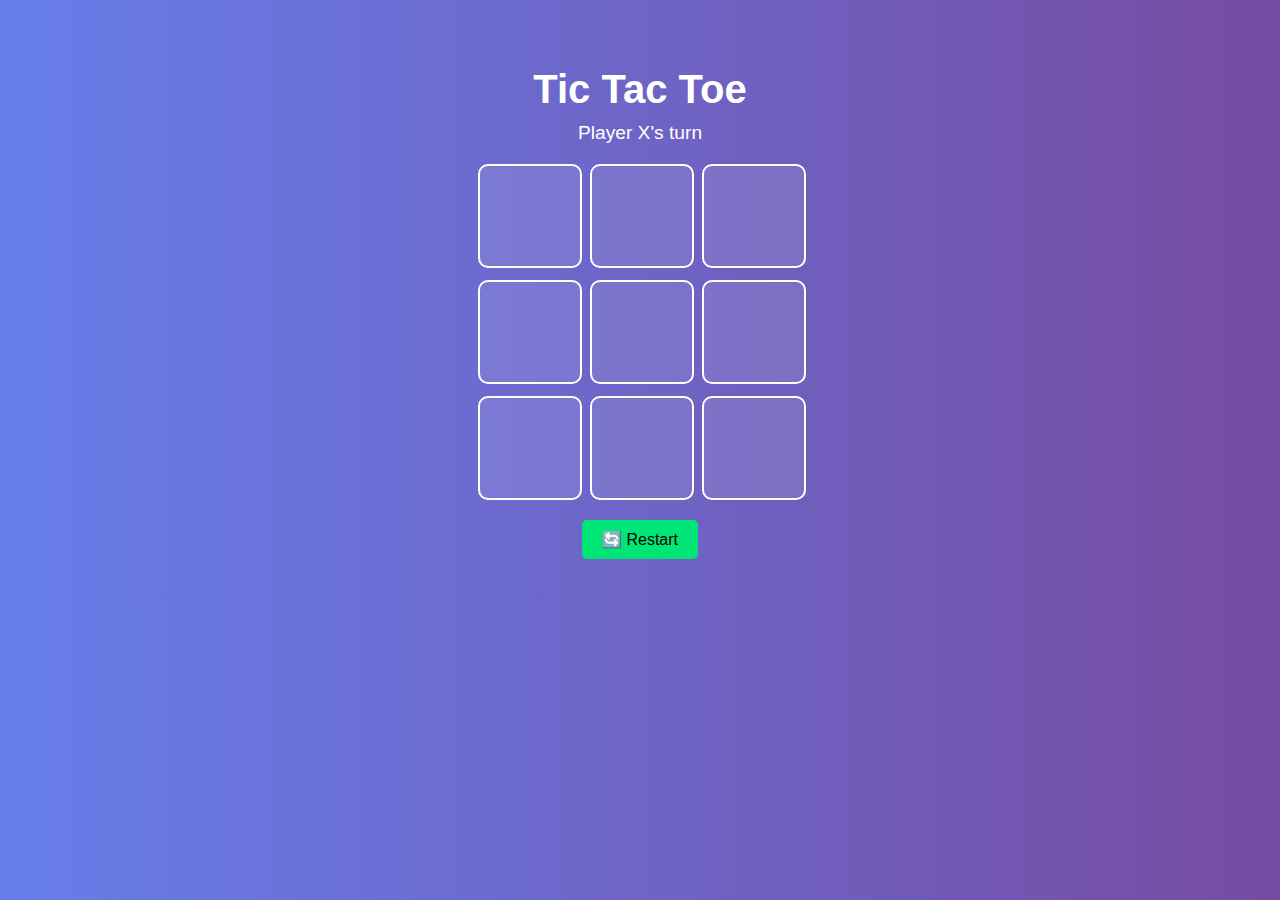
<file: practice/index.html>
<!DOCTYPE html>
<html lang="en">
<head>
  <meta charset="UTF-8" />
  <meta name="viewport" content="width=device-width, initial-scale=1.0"/>
  <title>Modern Tic Tac Toe</title>
  <link rel="stylesheet" href="style.css" />
</head>
<body>
  <h1>Tic Tac Toe</h1>
  <div id="status">Player X's turn</div>
  <div id="board" class="board"></div>
  <button id="restartBtn">🔄 Restart</button>

  <script type="module" src="script.js"></script>
</body>
</html>
</file>
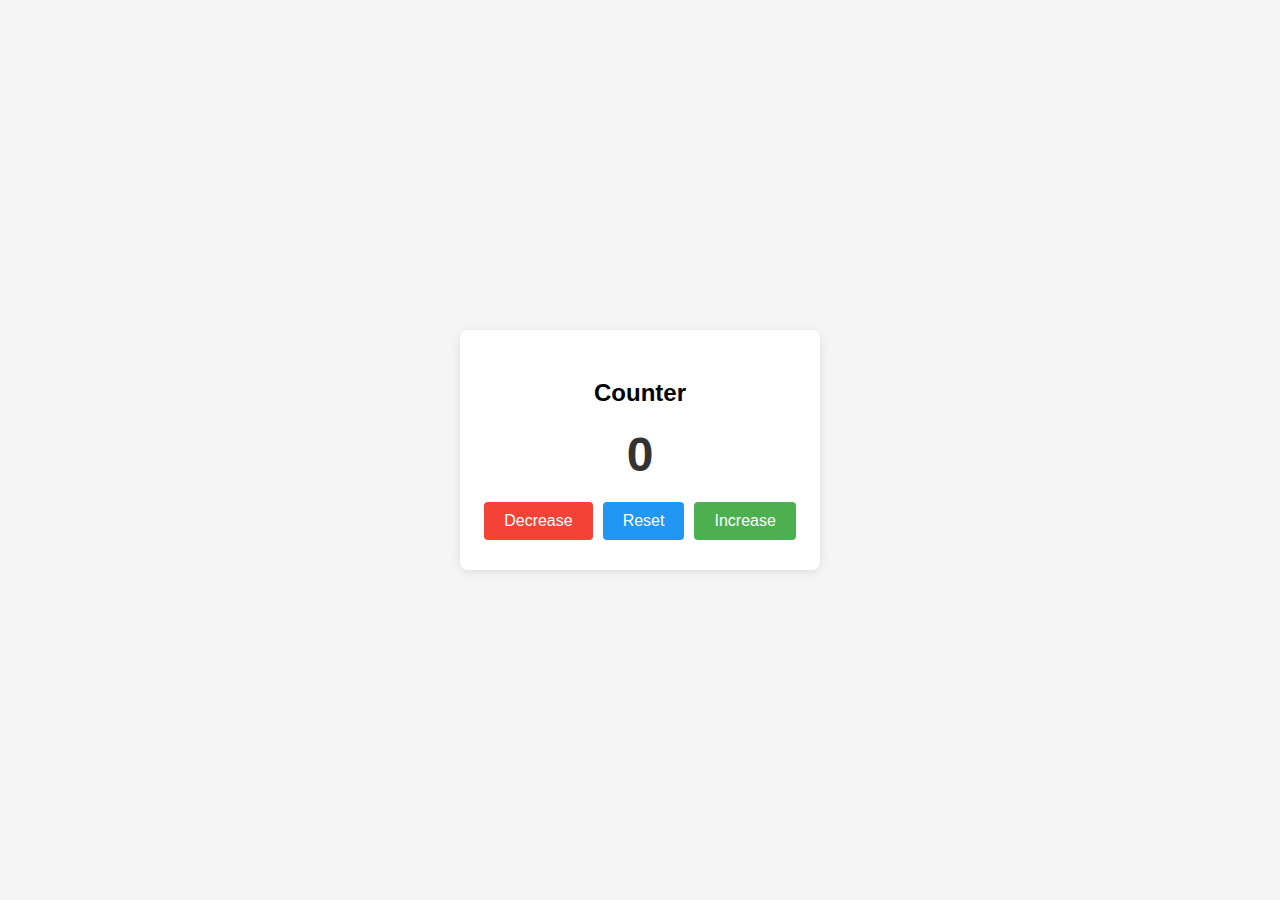
<file: counter.html>
<!DOCTYPE html>
<html lang="en">
<head>
    <meta charset="UTF-8">
    <meta name="viewport" content="width=device-width, initial-scale=1.0">
    <title>Counter Implementation</title>
    <style>
        body {
            font-family: Arial, sans-serif;
            display: flex;
            justify-content: center;
            align-items: center;
            height: 100vh;
            margin: 0;
            background-color: #f5f5f5;
        }
        .counter-container {
            background-color: white;
            border-radius: 8px;
            box-shadow: 0 2px 10px rgba(0, 0, 0, 0.1);
            padding: 30px;
            text-align: center;
            width: 300px;
        }
        .counter-display {
            font-size: 48px;
            font-weight: bold;
            margin: 20px 0;
            color: #333;
        }
        .counter-buttons {
            display: flex;
            justify-content: center;
            gap: 10px;
        }
        button {
            padding: 10px 20px;
            font-size: 16px;
            border: none;
            border-radius: 4px;
            cursor: pointer;
            transition: background-color 0.2s;
        }
        button:hover {
            opacity: 0.9;
        }
        .increment {
            background-color: #4CAF50;
            color: white;
        }
        .decrement {
            background-color: #f44336;
            color: white;
        }
        .reset {
            background-color: #2196F3;
            color: white;
        }
    </style>
</head>
<body>
    <div class="counter-container">
        <h2>Counter</h2>
        <div class="counter-display" id="count">0</div>
        <div class="counter-buttons">
            <button class="decrement" id="decrementBtn">Decrease</button>
            <button class="reset" id="resetBtn">Reset</button>
            <button class="increment" id="incrementBtn">Increase</button>
        </div>
    </div>

    <script>
        // Your counter factory function
        function makeCounter(initialValue = 0) {
            let count = initialValue;
            return {
                increment: function(){
                    count++;
                    return count;
                },
                decrement: function(){
                    count--;
                    return count;
                },
                reset: function(){
                    count = initialValue;
                    return count;
                },
                getValue: function(){
                    return count;
                }
            };
        }

        // Create a counter instance
        const counter = makeCounter(0);
        
        // Get DOM elements
        const countDisplay = document.getElementById('count');
        const incrementBtn = document.getElementById('incrementBtn');
        const decrementBtn = document.getElementById('decrementBtn');
        const resetBtn = document.getElementById('resetBtn');
        
        // Update display function
        function updateDisplay(value) {
            countDisplay.textContent = value;
        }
        
        // Event listeners using event delegation for efficiency
        document.addEventListener('click', function(event) {
            let newValue;
            
            if (event.target === incrementBtn) {
                newValue = counter.increment();
                updateDisplay(newValue);
            } else if (event.target === decrementBtn) {
                newValue = counter.decrement();
                updateDisplay(newValue);
            } else if (event.target === resetBtn) {
                newValue = counter.reset();
                updateDisplay(newValue);
            }
        });
        
        // Initialize display
        updateDisplay(counter.getValue());
    </script>
</body>
</html>
</file>
<file: practice/style.css>
body {
  font-family: 'Segoe UI', sans-serif;
  background: linear-gradient(to right, #667eea, #764ba2);
  color: #fff;
  text-align: center;
  margin: 0;
  padding: 40px 20px;
}

h1 {
  font-size: 2.5rem;
  margin-bottom: 10px;
}

#status {
  font-size: 1.2rem;
  margin-bottom: 20px;
}

.board {
  display: grid;
  grid-template-columns: repeat(3, 100px);
  gap: 12px;
  justify-content: center;
  margin: 20px auto;
}

.cell {
  width: 100px;
  height: 100px;
  background-color: rgba(255, 255, 255, 0.1);
  border: 2px solid #fff;
  font-size: 2rem;
  color: #fff;
  display: flex;
  align-items: center;
  justify-content: center;
  cursor: pointer;
  border-radius: 10px;
  transition: transform 0.2s ease, background-color 0.3s ease;
}

.cell:hover {
  background-color: rgba(255, 255, 255, 0.2);
  transform: scale(1.05);
}

.cell.winner {
  background-color: #00e676 !important;
  animation: pop 0.3s ease-in-out;
}

@keyframes pop {
  0% { transform: scale(1); }
  50% { transform: scale(1.2); }
  100% { transform: scale(1); }
}

#restartBtn {
  padding: 10px 20px;
  font-size: 1rem;
  border: none;
  background-color: #00e676;
  color: #000;
  border-radius: 5px;
  cursor: pointer;
  transition: background-color 0.3s ease;
}

#restartBtn:hover {
  background-color: #00c853;
}
</file>
